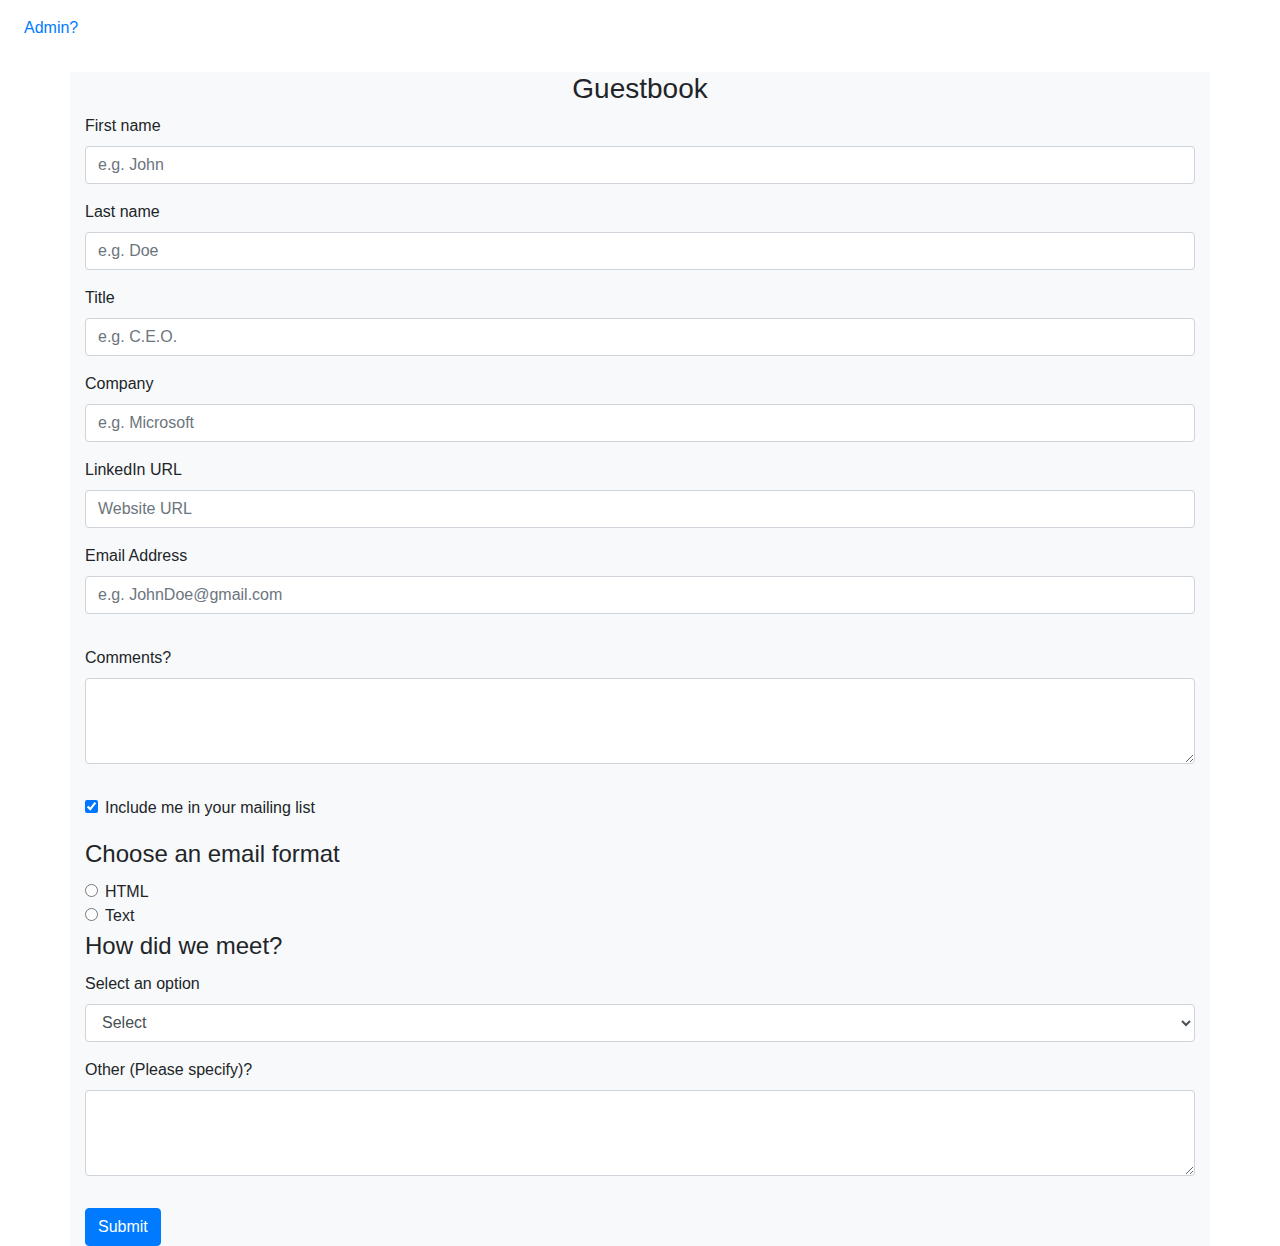
<file: guestbook/index.html>
<?php

?>
<!doctype html>
<html lang="en">
<head>
    <!-- Required meta tags -->
    <meta charset="utf-8">
    <meta name="viewport" content="width=device-width, initial-scale=1, shrink-to-fit=no">

    <!-- Bootstrap CSS -->
    <link rel="stylesheet" href="https://stackpath.bootstrapcdn.com/bootstrap/4.3.1/css/bootstrap.min.css" integrity="sha384-ggOyR0iXCbMQv3Xipma34MD+dH/1fQ784/j6cY/iJTQUOhcWr7x9JvoRxT2MZw1T" crossorigin="anonymous">
    <link rel="stylesheet" type="text/css" href="styles/styles.css">

    <title>Guestbook</title>

    <!-- Favicon -->
</head>
<body>

<nav class="navbar navbar-expand-md">
    <button class="navbar-toggler" type="button" data-toggle="collapse" data-target="#navbarNav" aria-controls="navbarNav" aria-expanded="false" aria-label="Toggle navigation">
        <span class="navbar-toggler-icon"></span>
    </button>
    <div class="collapse navbar-collapse">
        <ul class="navbar-nav">
            <li class="nav-item">
                <a class="nav-link nav" href="php/login.php">Admin?</a>
            </li>
        </ul>
    </div>
</nav>

<div class="container bg-light mt-3" id="main">

    <form id="guestbook-form" action="php/confirmation.php" method="post">
        <fieldset class="form-group">
            <legend class="h3 mt-4 text-center">Guestbook</legend>
            <div class="form-group">
                <label for="firstName">First name</label>
                <input type="text" class="form-control" id="firstName" name="firstName" placeholder="e.g. John">
                <span class="err" id="err-fname">Please enter a first name</span>
            </div>

            <div class="form-group">
                <label for="lastName">Last name</label>
                <input type="text" class="form-control" id="lastName" name="lastName" placeholder="e.g. Doe">
                <span class="err" id="err-lname">Please enter a last name</span>
            </div>

            <div class="form-group">
                <label for="title">Title</label>
                <input type="text" class="form-control" id="title" name="title" placeholder="e.g. C.E.O.">
            </div>

            <div class="form-group">
                <label for="company">Company</label>
                <input type="text" class="form-control" id="company" name="company" placeholder="e.g. Microsoft">
            </div>

            <div class="form-group">
                <label for="lin">LinkedIn URL</label>
                <input type="text" class="form-control" id="lin" name="lin" placeholder="Website URL">
            </div>

            <div class="form-group">
                <label for="email">Email Address</label>
                <input type="text" class="form-control" id="email" name="email" placeholder="e.g. JohnDoe@gmail.com">
            </div>
        </fieldset>

        <fieldset class="form-group">
            <div class="form-group">
                <label for="comments">Comments?</label>
                <textarea class="form-control" id="comments" name="comments" rows="3"></textarea>
            </div>
        </fieldset>

        <fieldset class="form-group">
            <div class="form-check">
                <input class="form-check-input" type="checkbox" value="maillist" id="maillist" name="maillist" checked>
                <label class="form-check-label" for="maillist">
                    Include me in your mailing list
                </label>
            </div>
        </fieldset>

        <fieldset>
            <legend>Choose an email format</legend>
            <div class="form-check">
            <input class="form-check-input" type="radio" id="htmlradio" name="mailFormat" value="HTML">
            <label class="form-check-label" for="htmlradio">
                HTML
            </label>
        </div>
            <div class="form-check">
                <input class="form-check-input" type="radio" id="textradio" name="mailFormat" value="Text">
                <label class="form-check-label" for="textradio">
                    Text
                </label>
            </div>
        </fieldset>

        <fieldset class="form-group">
            <legend>How did we meet?</legend>
            <div class="form-group">
                <label for="meet">Select an option</label>
                <select class="form-control" id="meet" name="meet">
                    <option value="none">Select</option>
                    <option value="family">Family</option>
                    <option value="friend">Friend/s</option>
                    <option value="event">Event</option>
                    <option value="work">Work</option>
                    <option value="school">School</option>
                    <option value="other">Other</option>
                </select>
                <span class="err" id="err-meet">You must choose a listed option</span>
            </div>
            <div class="form-group">
                <label for="others">Other (Please specify)?</label>
                <textarea class="form-control" id="others" name="other" rows="3"></textarea>
            </div>
        </fieldset>

        <button id="submit" type="submit" class="btn btn-primary">
            Submit
        </button>
</form>
</div>



<!-- Optional JavaScript -->
<!-- jQuery first, then Popper.js, then Bootstrap JS -->
<script src="https://code.jquery.com/jquery-3.3.1.slim.min.js" integrity="sha384-q8i/X+965DzO0rT7abK41JStQIAqVgRVzpbzo5smXKp4YfRvH+8abtTE1Pi6jizo" crossorigin="anonymous"></script>
<script src="https://cdnjs.cloudflare.com/ajax/libs/popper.js/1.14.7/umd/popper.min.js" integrity="sha384-UO2eT0CpHqdSJQ6hJty5KVphtPhzWj9WO1clHTMGa3JDZwrnQq4sF86dIHNDz0W1" crossorigin="anonymous"></script>
<script src="https://stackpath.bootstrapcdn.com/bootstrap/4.3.1/js/bootstrap.min.js" integrity="sha384-JjSmVgyd0p3pXB1rRibZUAYoIIy6OrQ6VrjIEaFf/nJGzIxFDsf4x0xIM+B07jRM" crossorigin="anonymous"></script>
<script src="scripts/script.js"></script>
<!--<script>
$("#delivery").on("click", function() {
        $("#address-block").css("display", "block");
    });

    $("#pickup").on("click", function() {
        $("#address-block").css("display", "none");
    });
</script>-->
</body>
</html>
</file>
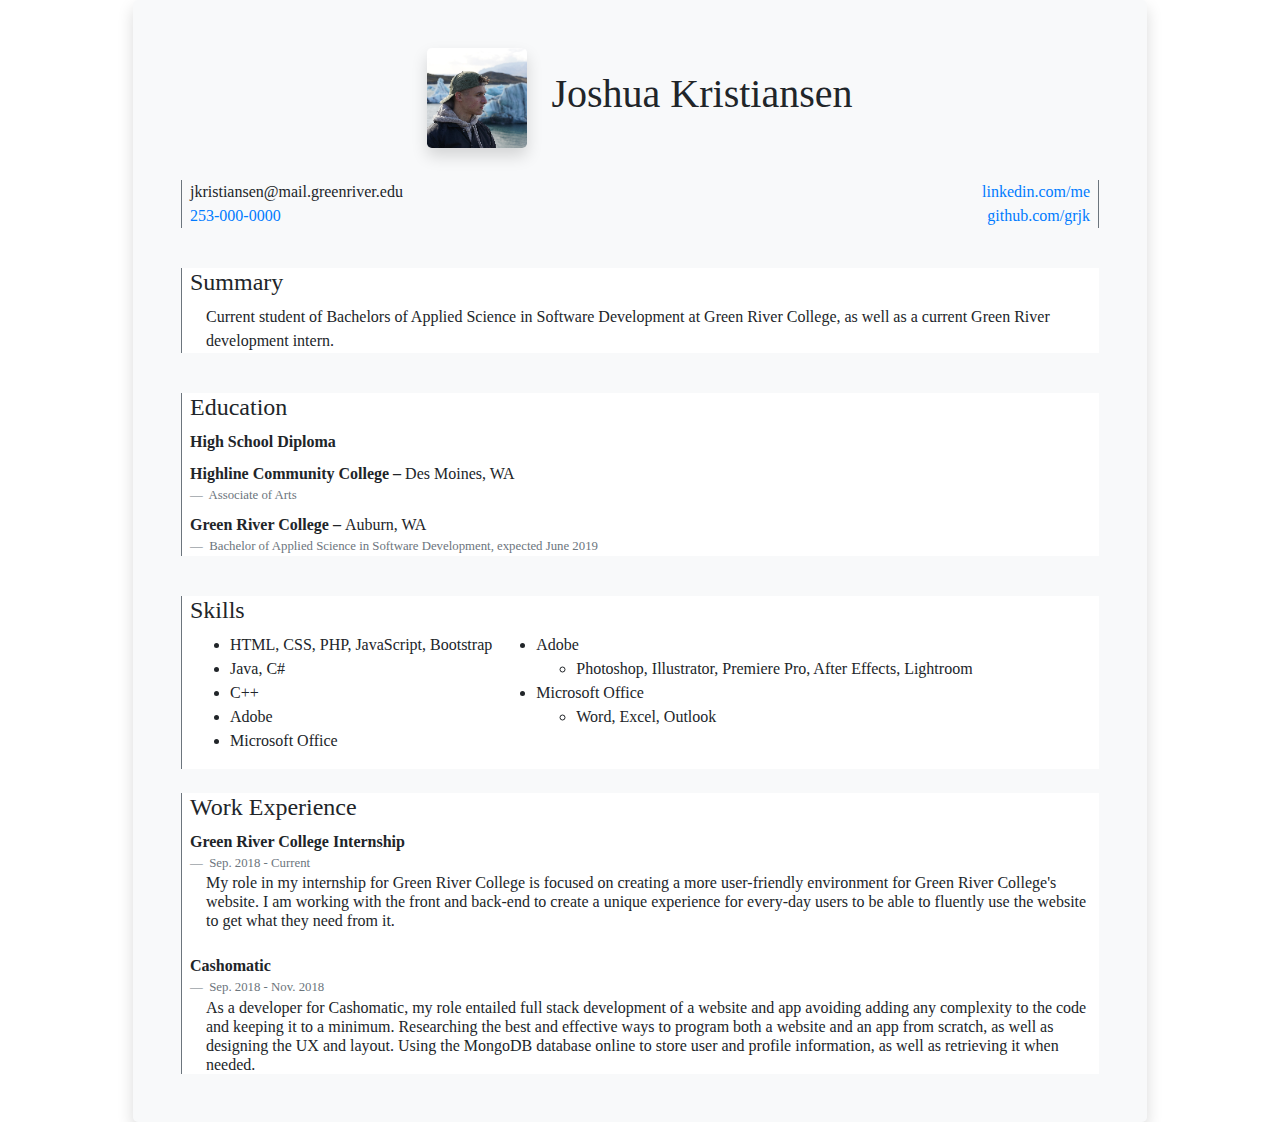
<file: resume/index.html>
<!doctype html>
<html lang="en">
<head>
    <!-- Required meta tags -->
    <meta charset="utf-8">
    <meta name="viewport" content="width=device-width, initial-scale=1, shrink-to-fit=no">

    <!-- Bootstrap CSS -->
    <link rel="stylesheet" href="https://stackpath.bootstrapcdn.com/bootstrap/4.3.1/css/bootstrap.min.css"
          integrity="sha384-ggOyR0iXCbMQv3Xipma34MD+dH/1fQ784/j6cY/iJTQUOhcWr7x9JvoRxT2MZw1T" crossorigin="anonymous">

    <link rel="icon" type="image/png" href="images/me-fav.png">

    <style>
        body {
            font-family: "Century Gothic";
        }

        @keyframes slideInFromBottom {
            0% {
                transform: translateY(-50%);
            }
            100% {
                transform: translateY(0);
            }
        }

        #goDown {
            position: fixed;
            bottom: 0px;
            right: 0px;
            animation: 1s ease-out 0s 1 slideInFromBottom;
        }
    </style>

    <title>HTML Resume</title>
</head>
<body class="container text-center">
<section class="bg-light rounded-lg mx-5 pb-4 pt-5 pr-5 pl-5 d-md-block shadow">
    <fieldset class="pb-4">
        <div>
            <h1><img src="images/profile-pic.png" class="shadow rounded-lg" alt="Profile Picture" height="100"
                     width="100"/><span class="pl-4">Joshua Kristiansen</span></h1>
        </div>

        <br>

        <div class="text-left border-left border-right border-secondary pl-2 pr-2">
            <p class="m-0">jkristiansen@mail.greenriver.edu<span><a
                    href="https://www.linkedin.com/in/joshua-kristiansen-77688615b/"
                    class="float-right">linkedin.com/me</a></span></p>
            <p><a href="tel:253-000-0000">253-000-0000</a><span><a href="https://github.com/grjk"
                                                                   class="float-right text-">github.com/grjk</a></span>
            </p>
        </div>

        <br>

        <div class="text-left border-left border-secondary pl-2 bg-white">
            <h4>Summary</h4>
            <p class="ml-3">Current student of Bachelors of Applied Science in Software Development at Green River
                College, as well as a current Green River development intern.</p>
        </div>

        <br>

        <div class="text-left border-left border-secondary pl-2 bg-white">
            <h4>Education</h4>
            <p class="mb-2 font-weight-bold">High School Diploma</p>
            <p class="m-0 font-weight-bold">Highline Community College – <span
                    class="font-weight-normal">Des Moines, WA</span></p>
            <blockquote class="blockquote-footer mb-2">
                Associate of Arts
            </blockquote>
            <!--<ul class="m-0">
                <li>
                    Associate of Arts
                </li>
            </ul>-->
            <p class="m-0 font-weight-bold">Green River College – <span class="font-weight-normal">Auburn, WA</span></p>
            <blockquote class="blockquote-footer">
                Bachelor of Applied Science in Software Development, expected June 2019
            </blockquote>
            <!--<ul>
                <li>
                    Bachelor of Applied Science, expected June 2021
                </li>
            </ul>-->
        </div>

        <br>

        <div class="text-left border-left border-secondary pl-2 bg-white">
            <h4>Skills</h4>
            <ul class="d-inline-block">
                <li>HTML, CSS, PHP, JavaScript, Bootstrap</li>
                <li>Java, C#</li>
                <li>C++</li>
                <li>Adobe</li>
                <li>Microsoft Office</li>
            </ul>
            <ul class="d-inline-block align-top">
                <li>Adobe
                    <ul>
                        <li>Photoshop, Illustrator, Premiere Pro, After Effects, Lightroom</li>
                    </ul>
                </li>
                <li>Microsoft Office
                    <ul>
                        <li>Word, Excel, Outlook</li>
                    </ul>
                </li>
            </ul>
        </div>

        <br>

        <div class="text-left border-left border-secondary pl-2 bg-white">
            <h4>Work Experience</h4>
            <p class="m-0 font-weight-bold">Green River College Internship</p>
            <blockquote class="blockquote-footer m-0">
                Sep. 2018 - Current
            </blockquote>
            <p class="mb-4 ml-3 h6 font-weight-normal">My role in my internship for Green River College is focused on
                creating a more user-friendly environment for Green River
                College's website. I am working with the front and back-end to create a unique experience for every-day
                users to be able to fluently use the website to
                get what they need from it.</p>

            <p class="m-0 font-weight-bold">Cashomatic</p>
            <blockquote class="blockquote-footer m-0">
                Sep. 2018 - Nov. 2018
            </blockquote>
            <p class="m-0 ml-3 h6 font-weight-normal">As a developer for Cashomatic, my role entailed full stack
                development of a website and app avoiding adding any complexity
                to the code and keeping it to a minimum. Researching the best and effective ways to program both a
                website and an app from scratch, as well
                as designing the UX and layout. Using the MongoDB database online to store user and profile information,
                as well as retrieving it when needed.</p>
        </div>
        <div id="bop"></div>
        <!--<a href="#bop">
            <input id="goDown" type="image" src="images/arrow-down.png" alt="Down Arrow" width="75" height="75">
        </a>-->
    </fieldset>
</section>

<!-- Optional JavaScript -->
<!-- jQuery first, then Popper.js, then Bootstrap JS -->
<script src="https://code.jquery.com/jquery-3.3.1.slim.min.js"
        integrity="sha384-q8i/X+965DzO0rT7abK41JStQIAqVgRVzpbzo5smXKp4YfRvH+8abtTE1Pi6jizo"
        crossorigin="anonymous"></script>
<script src="https://cdnjs.cloudflare.com/ajax/libs/popper.js/1.14.7/umd/popper.min.js"
        integrity="sha384-UO2eT0CpHqdSJQ6hJty5KVphtPhzWj9WO1clHTMGa3JDZwrnQq4sF86dIHNDz0W1"
        crossorigin="anonymous"></script>
<script src="https://stackpath.bootstrapcdn.com/bootstrap/4.3.1/js/bootstrap.min.js"
        integrity="sha384-JjSmVgyd0p3pXB1rRibZUAYoIIy6OrQ6VrjIEaFf/nJGzIxFDsf4x0xIM+B07jRM"
        crossorigin="anonymous"></script>
</body>
</html>
</file>
<file: guestbook/styles/styles.css>
.err {
    color: red;
    display: none;
}
</file>
